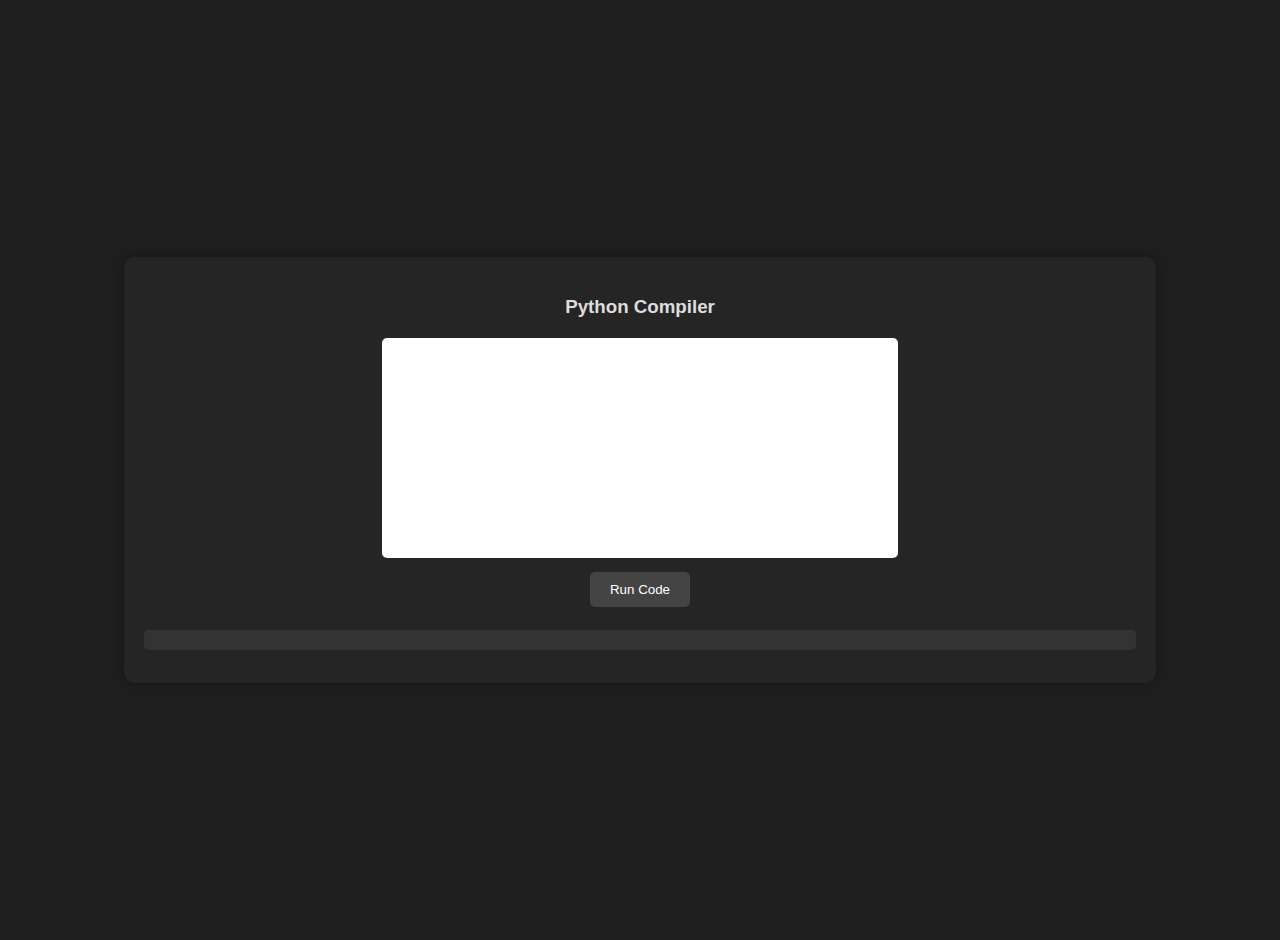
<file: compiler.html>
<!DOCTYPE html>
<html lang="en">
<head>
    <meta charset="UTF-8">
    <meta name="viewport" content="width=device-width, initial-scale=1.0">
    <title>Python Compiler</title>
    <style>
        body {
            font-family: Arial, sans-serif;
            background-color: #1e1e1e;
            color: white;
            margin: 0;
            padding: 20px;
            display: flex;
            justify-content: center;
            align-items: center;
            height: 100vh;
        }
        .compiler-container {
            width: 80%;
            background: #252526;
            padding: 20px;
            border-radius: 10px;
            box-shadow: 0px 0px 10px rgba(0, 0, 0, 0.3);
            text-align: center;
        }
        h3 {
            margin-bottom: 20px;
            color: #ddd;
        }
        textarea {
            width: 50%;
            height: 200px;
            background: #fff;
            color: #000;
            padding: 10px;
            border: none;
            border-radius: 5px;
            font-family: monospace;
            resize: none;
            margin-bottom: 10px;
        }
        button {
            padding: 10px 20px;
            background: #444;
            color: white;
            border: none;
            border-radius: 5px;
            cursor: pointer;
            margin-bottom: 10px;
        }
        button:hover {
            background: #555;
        }
        pre {
            background: #333;
            color: #ddd;
            padding: 10px;
            border-radius: 5px;
            text-align: left;
            max-height: 200px;
            overflow-y: auto;
        }
    </style>
</head>
<body>
    <div class="compiler-container">
        <h3>Python Compiler</h3>
        <textarea id="python-code" oninput="saveCode()"></textarea>
        <br>
        <button type="button" onclick="runPythonCode(event)">Run Code</button>
        <pre id="compiler-output"></pre>
    </div>

    <script>
        // Load the code from localStorage when the page loads
        window.onload = function() {
            const code = localStorage.getItem('pythonCode') || '';
            const modifiedCode = localStorage.getItem('modifiedPythonCode') || code;
            document.getElementById('python-code').value = modifiedCode;
        };

        // Save the modified code to localStorage whenever the user types
        function saveCode() {
            const code = document.getElementById('python-code').value;
            localStorage.setItem('modifiedPythonCode', code);
        }

        async function runPythonCode(event) {
            event.preventDefault();
            console.log("Run Code clicked");

            const code = document.getElementById("python-code").value;
            const outputElement = document.getElementById("compiler-output");

            // Display the code being executed
            outputElement.innerText = `Code:\n${code}\n\nExecuting...\n`;

            try {
                const response = await fetch('http://127.0.0.1:5001/execute', {
                    method: 'POST',
                    headers: {
                        'Content-Type': 'application/json',
                    },
                    body: JSON.stringify({
                        script: code
                    }),
                });

                if (!response.ok) {
                    const errorText = await response.text();
                    throw new Error(`HTTP error! Status: ${response.status}, Message: ${errorText}`);
                }

                const result = await response.json();
                let outputText = `Code:\n${code}\n\nOutput:\n`;
                
                if (result.output) {
                    outputText += result.output;
                } else if (result.error) {
                    outputText += `Error: ${result.error}`;
                } else {
                    outputText += "Error: Something went wrong.";
                }

                outputElement.innerText = outputText;

                // Scroll to output
                setTimeout(() => {
                    outputElement.scrollIntoView({ behavior: 'smooth' });
                }, 100);
            } catch (error) {
                console.error("Fetch error details:", error);
                outputElement.innerText = `Code:\n${code}\n\nError: Could not connect to the server. ${error.message}`;
            }
        }
    </script>
</body>
</html>
</file>
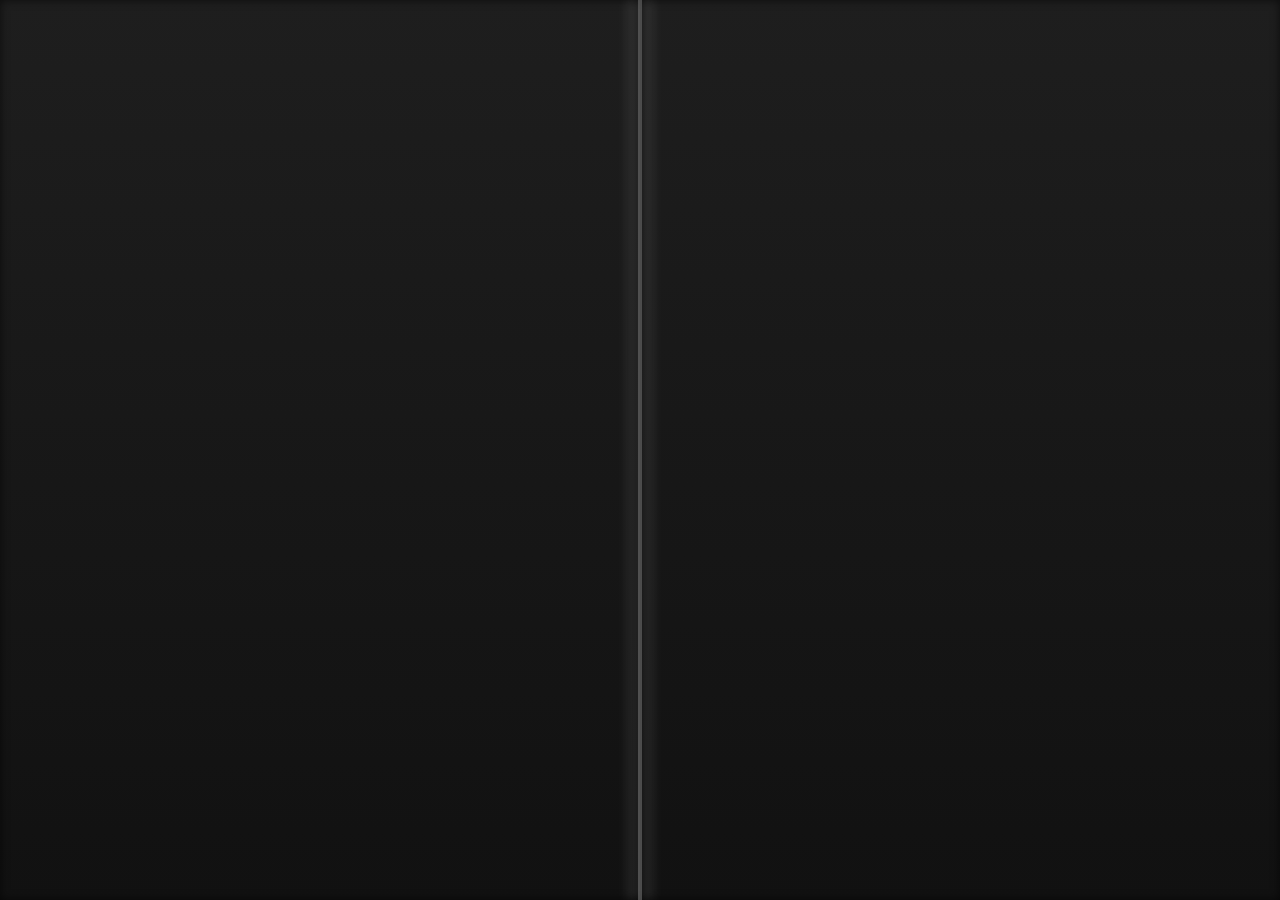
<file: firstrun.html>
<!DOCTYPE html>
<html lang="en">
<head>
  <meta charset="UTF-8">
  <title>ChatGPT Entrance</title>
  <meta name="viewport" content="width=device-width, initial-scale=1.0">
  <style>
    * {
      margin: 0;
      padding: 0;
      box-sizing: border-box;
    }

    body, html {
      height: 100%;
      font-family: 'Segoe UI', sans-serif;
      overflow: hidden;
      background: linear-gradient(135deg, #0f2027, #203a43, #2c5364);
    }

    .container {
      width: 100%;
      height: 100%;
      position: relative;
    }

    .door {
      position: absolute;
      top: 0;
      width: 50%;
      height: 100%;
      background: linear-gradient(to bottom, #1e1e1e, #111);
      box-shadow: inset 0 0 10px rgba(0, 0, 0, 0.6);
      transition: transform 2s ease-in-out;
      z-index: 2;
    }

    .left-door {
      left: 0;
      border-right: 2px solid #444;
    }

    .right-door {
      right: 0;
      border-left: 2px solid #444;
    }

    .open-left {
      transform: translateX(-100%);
    }

    .open-right {
      transform: translateX(100%);
    }

    .content {
      position: absolute;
      top: 50%;
      left: 50%;
      transform: translate(-50%, -50%);
      text-align: center;
      color: white;
      opacity: 0;
      transition: opacity 1s ease-in-out;
      z-index: 1;
    }

    .content.visible {
      opacity: 1;
    }

    h1 {
      font-size: 2rem;
      margin-bottom: 30px;
      text-shadow: 0 0 10px rgba(255, 255, 255, 0.3);
    }

    .enter-button {
      padding: 12px 30px;
      font-size: 1rem;
      background: linear-gradient(135deg, #00c6ff, #0072ff);
      border: none;
      border-radius: 30px;
      color: white;
      cursor: pointer;
      box-shadow: 0 4px 20px rgba(0, 114, 255, 0.5);
      transition: transform 0.3s, box-shadow 0.3s;
    }

    .enter-button:hover {
      transform: scale(1.05);
      box-shadow: 0 6px 25px rgba(0, 114, 255, 0.7);
    }

    /* Optional glow on doors before open */
    .door::before {
      content: '';
      position: absolute;
      top: 0;
      bottom: 0;
      width: 10px;
      background: rgba(255, 255, 255, 0.1);
      filter: blur(6px);
    }

    .left-door::before {
      right: 0;
    }

    .right-door::before {
      left: 0;
    }
  </style>
</head>
<body>
  <div class="container">
    <div class="door left-door" id="leftDoor"></div>
    <div class="door right-door" id="rightDoor"></div>

    <div class="content" id="content">
      <h1>Entering to the ChatGPT new version...</h1>
      <button class="enter-button" onclick="enter()">Enter</button>
    </div>
  </div>

  <script>
    // Animate doors after 1 second
    setTimeout(() => {
      document.getElementById('leftDoor').classList.add('open-left');
      document.getElementById('rightDoor').classList.add('open-right');
    }, 1000);

    // Show content after doors open
    setTimeout(() => {
      document.getElementById('content').classList.add('visible');
    }, 3000);

    // Redirect on button click
    function enter() {
      window.location.href = "home.html";
    }
  </script>
</body>
</html>
</file>
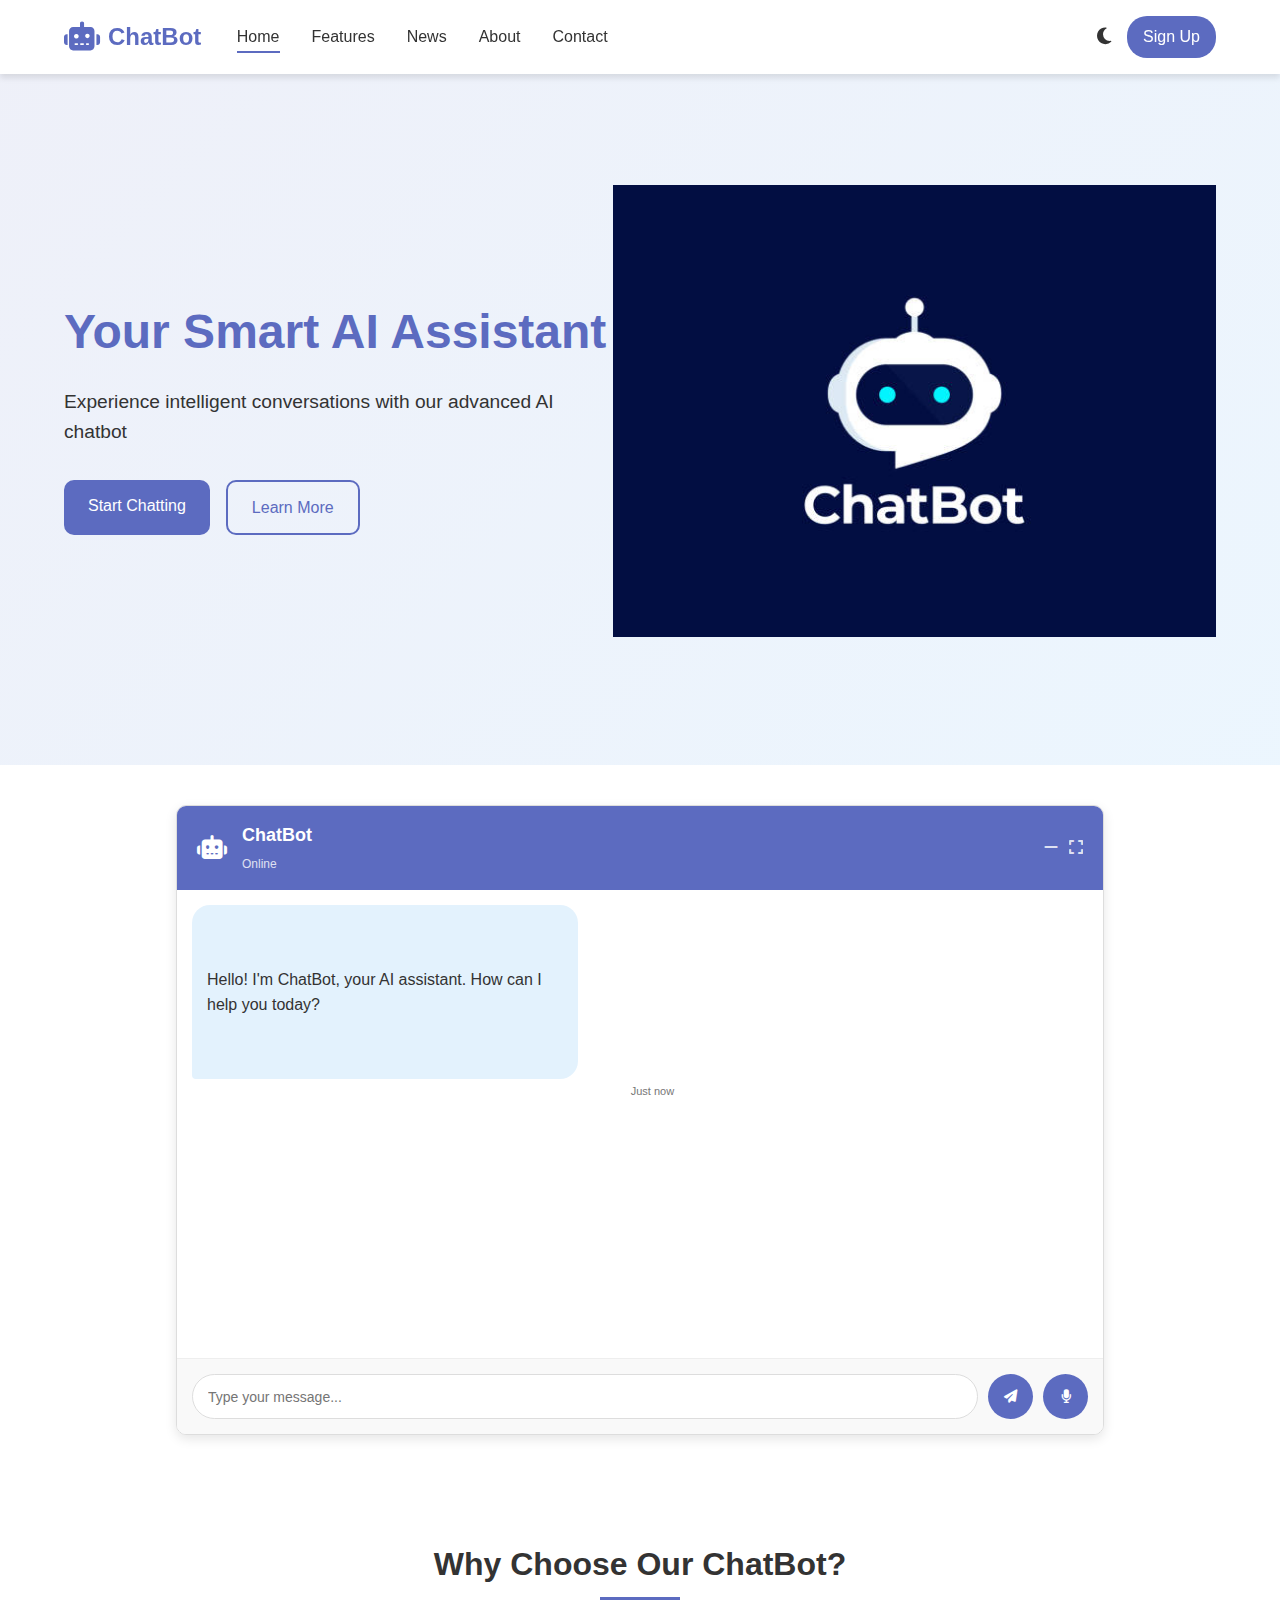
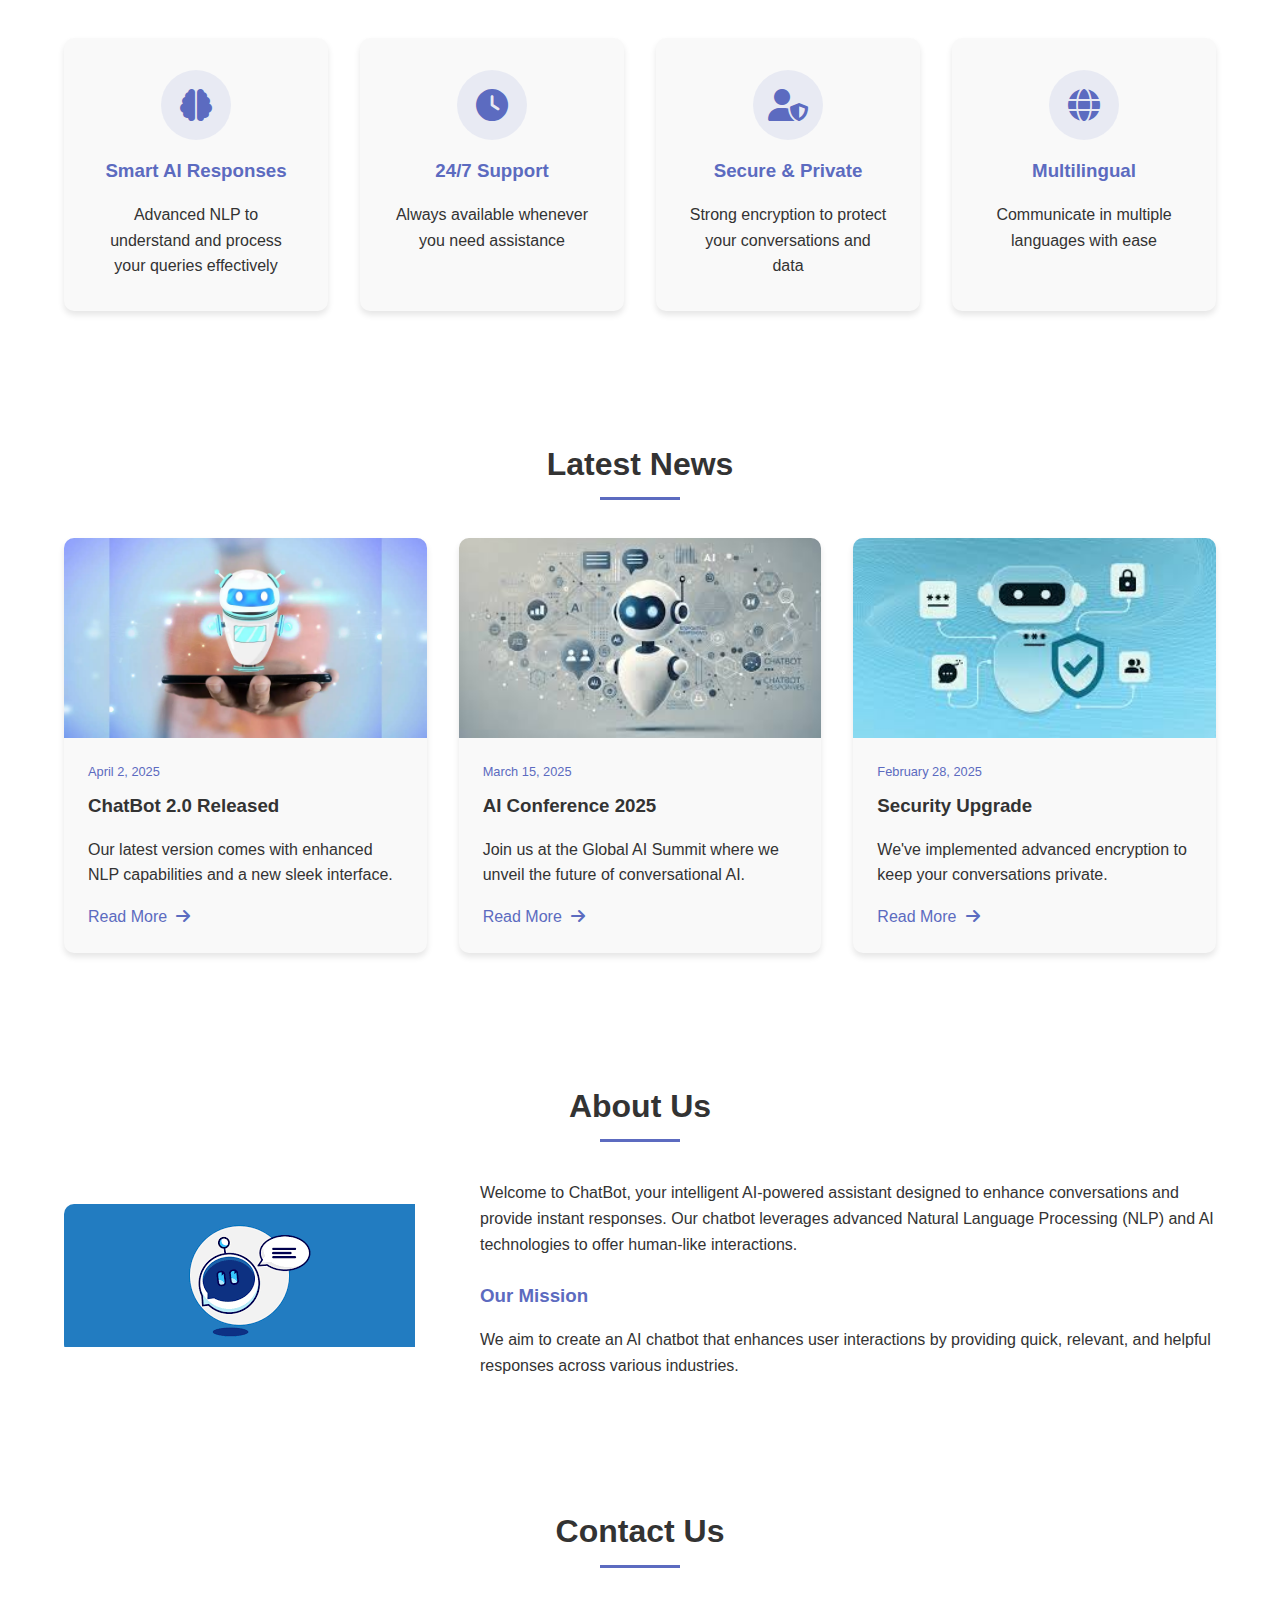
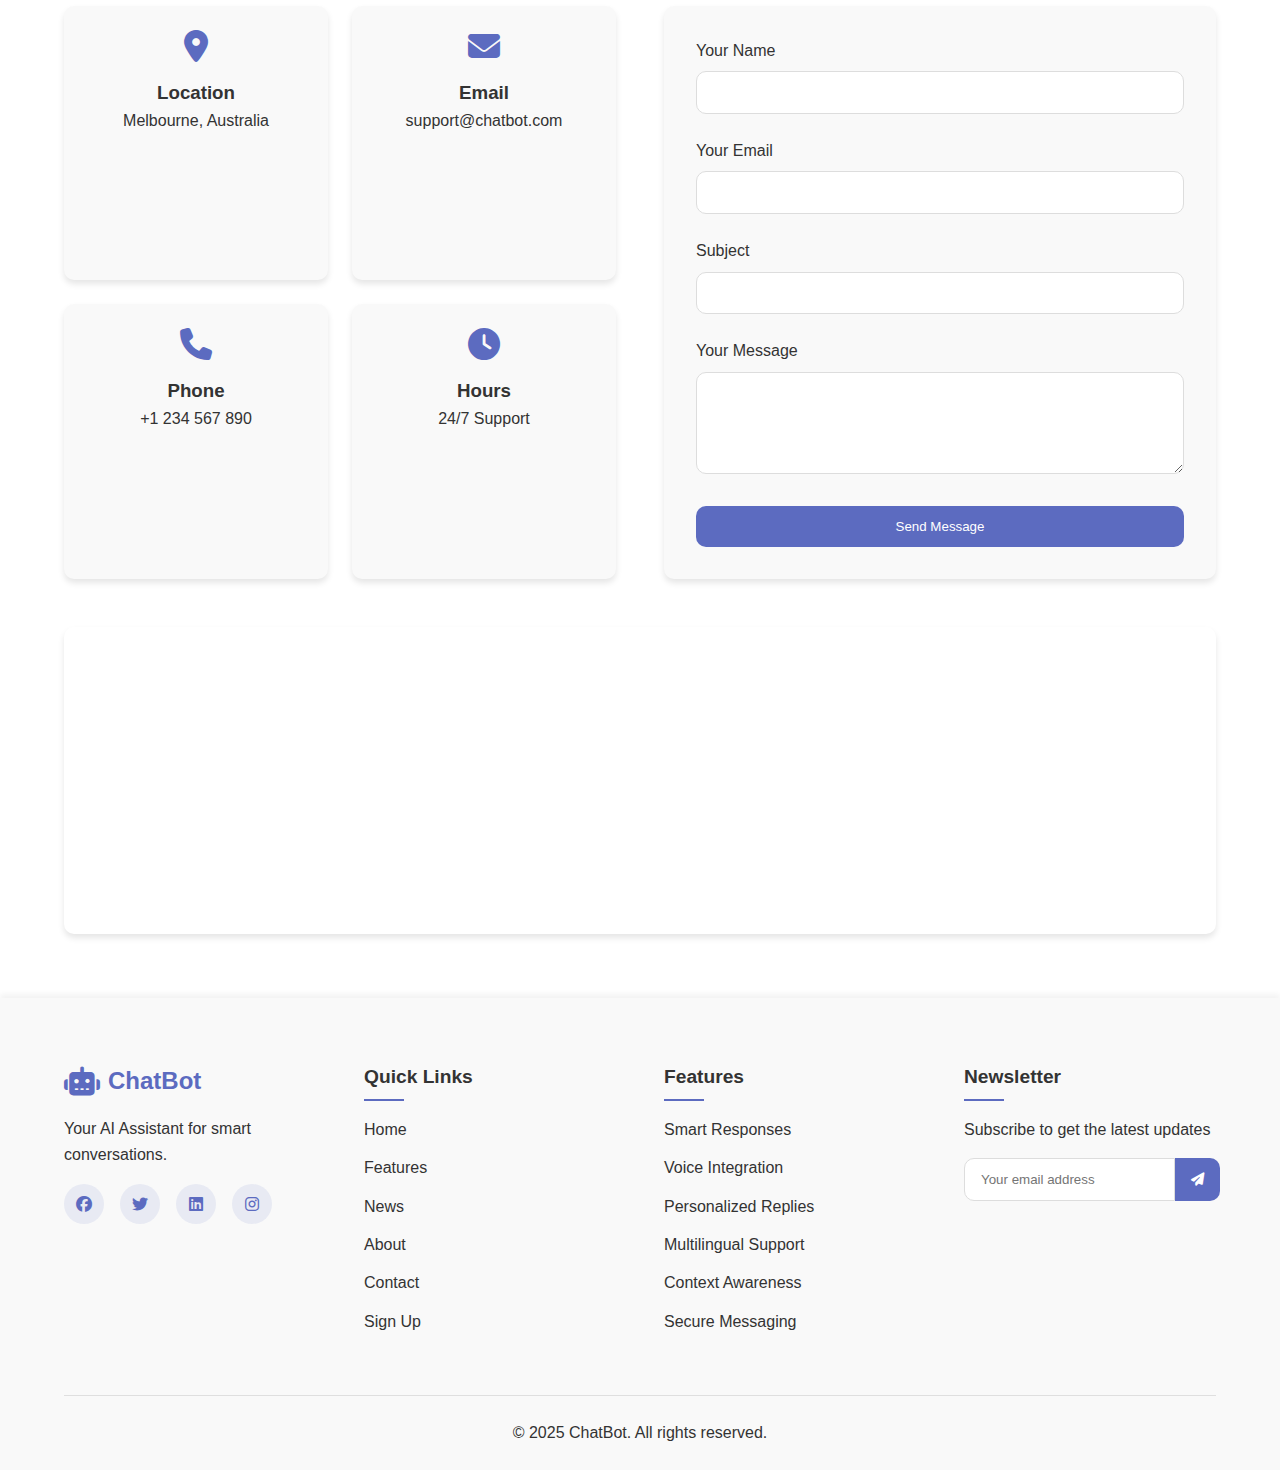
<file: home.html>
<!DOCTYPE html>
<html lang="en">
<head>
    <meta charset="UTF-8">
    <meta name="viewport" content="width=device-width, initial-scale=1.0">
    <title>ChatBot - Your AI Assistant</title>
    <link rel="stylesheet" href="styles.css">
    <link rel="stylesheet" href="https://cdnjs.cloudflare.com/ajax/libs/font-awesome/6.4.0/css/all.min.css">
</head>
<body>
    <!-- Header -->
    <header>
        <div class="logo">
            <i class="fas fa-robot"></i>
            <span>ChatBot</span>
        </div>
        <nav class="navbar">
            <ul class="nav-links">
                <li><a href="#home" class="active">Home</a></li>
                <li><a href="#features">Features</a></li>
                <li><a href="#news">News</a></li>
                <li><a href="#about">About</a></li>
                <li><a href="#contact">Contact</a></li>
            </ul>
            
            <div class="nav-right">
                <button class="theme-toggle" onclick="toggleTheme()"><i class="fas fa-moon"></i></button>
                <a href="animation.html" class="signup-btn">Sign Up</a>
            </div>
        </nav>
    </header>

    <!-- Hero Section -->
    <section id="home" class="hero">
        <div class="hero-content">
            <h1>Your Smart AI Assistant</h1>
            <p>Experience intelligent conversations with our advanced AI chatbot</p>
            <div class="hero-buttons">
                <a href="#chat-container" class="primary-btn">Start Chatting</a>
                <a href="#features" class="secondary-btn">Learn More</a>
            </div>
        </div>
        <div class="hero-image">
            <img src="image22.png" alt="AI Chatbot" class="floating">
        </div>
    </section>

    <!-- Chat Interface -->
    <section id="chat-container">
        <div class="chat-box">
            <div class="chat-header">
                <div class="chat-avatar">
                    <i class="fas fa-robot"></i>
                </div>
                <div class="chat-title">
                    <h3>ChatBot</h3>
                    <span class="status">Online</span>
                </div>
                <div class="chat-actions">
                    <button class="minimize-btn"><i class="fas fa-minus"></i></button>
                    <button class="expand-btn"><i class="fas fa-expand"></i></button>
                </div>
            </div>
            <div class="chat-messages">
                <div class="message bot">
                    <div class="message-content">
                        <p>Hello! I'm ChatBot, your AI assistant. How can I help you today?</p>
                    </div>
                    <span class="message-time">Just now</span>
                </div>
            </div>
            <div class="chat-input">
                <input type="text" placeholder="Type your message..." id="user-input">
                <button class="send-btn"><i class="fas fa-paper-plane"></i></button>
                <button class="voice-btn"><i class="fas fa-microphone"></i></button>
            </div>
        </div>
    </section>

    <!-- Features Section -->
    <section id="features" class="content-section">
        <h2 class="section-title">Why Choose Our ChatBot?</h2>
        <div class="features-grid">
            <div class="feature-card">
                <div class="feature-icon"><i class="fas fa-brain"></i></div>
                <h3>Smart AI Responses</h3>
                <p>Advanced NLP to understand and process your queries effectively</p>
            </div>
            <div class="feature-card">
                <div class="feature-icon"><i class="fas fa-clock"></i></div>
                <h3>24/7 Support</h3>
                <p>Always available whenever you need assistance</p>
            </div>
            <div class="feature-card">
                <div class="feature-icon"><i class="fas fa-user-shield"></i></div>
                <h3>Secure & Private</h3>
                <p>Strong encryption to protect your conversations and data</p>
            </div>
            <div class="feature-card">
                <div class="feature-icon"><i class="fas fa-globe"></i></div>
                <h3>Multilingual</h3>
                <p>Communicate in multiple languages with ease</p>
            </div>
        </div>
    </section>

    <!-- News Section -->
    <section id="news" class="content-section">
        <h2 class="section-title">Latest News</h2>
        <div class="news-grid">
            <article class="news-card">
                <div class="news-image">
                    <img src="image1.png" alt="ChatBot 2.0">
                </div>
                <div class="news-content">
                    <span class="news-date">April 2, 2025</span>
                    <h3>ChatBot 2.0 Released</h3>
                    <p>Our latest version comes with enhanced NLP capabilities and a new sleek interface.</p>
                    <a href="news1.html" class="read-more">Read More <i class="fas fa-arrow-right"></i></a>
                </div>
            </article>
            <article class="news-card">
                <div class="news-image">
                    <img src="image2.png" alt="AI Conference">
                </div>
                <div class="news-content">
                    <span class="news-date">March 15, 2025</span>
                    <h3>AI Conference 2025</h3>
                    <p>Join us at the Global AI Summit where we unveil the future of conversational AI.</p>
                    <a href="news2.html" class="read-more">Read More <i class="fas fa-arrow-right"></i></a>
                </div>
            </article>
            <article class="news-card">
                <div class="news-image">
                    <img src="image3.png" alt="Security Upgrade">
                </div>
                <div class="news-content">
                    <span class="news-date">February 28, 2025</span>
                    <h3>Security Upgrade</h3>
                    <p>We've implemented advanced encryption to keep your conversations private.</p>
                    <a href="news3.html" class="read-more">Read More <i class="fas fa-arrow-right"></i></a>
                </div>
            </article>
        </div>
    </section>

    <!-- About Section -->
    <section id="about" class="content-section">
        <h2 class="section-title">About Us</h2>
        <div class="about-container">
            <div class="about-image">
                <img src="image11.png" alt="About ChatBot">
            </div>
            <div class="about-content">
                <p>Welcome to ChatBot, your intelligent AI-powered assistant designed to enhance conversations and provide instant responses. Our chatbot leverages advanced Natural Language Processing (NLP) and AI technologies to offer human-like interactions.</p>
                
                <h3>Our Mission</h3>
                <p>We aim to create an AI chatbot that enhances user interactions by providing quick, relevant, and helpful responses across various industries.</p>
                
                
            </div>
        </div>
    </section>

    <!-- Contact Section -->
    <section id="contact" class="content-section">
        <h2 class="section-title">Contact Us</h2>
        <div class="contact-container">
            <div class="contact-info">
                <div class="contact-card">
                    <i class="fas fa-map-marker-alt"></i>
                    <h3>Location</h3>
                    <p>Melbourne, Australia</p>
                </div>
                <div class="contact-card">
                    <i class="fas fa-envelope"></i>
                    <h3>Email</h3>
                    <p>support@chatbot.com</p>
                </div>
                <div class="contact-card">
                    <i class="fas fa-phone"></i>
                    <h3>Phone</h3>
                    <p>+1 234 567 890</p>
                </div>
                <div class="contact-card">
                    <i class="fas fa-clock"></i>
                    <h3>Hours</h3>
                    <p>24/7 Support</p>
                </div>
            </div>
            
            <div class="contact-form-container">
                <form id="contact-form">
                    <div class="form-group">
                        <label for="name">Your Name</label>
                        <input type="text" id="name" name="name" required>
                    </div>
                    <div class="form-group">
                        <label for="email">Your Email</label>
                        <input type="email" id="email" name="email" required>
                    </div>
                    <div class="form-group">
                        <label for="subject">Subject</label>
                        <input type="text" id="subject" name="subject" required>
                    </div>
                    <div class="form-group">
                        <label for="message">Your Message</label>
                        <textarea id="message" name="message" rows="5" required></textarea>
                    </div>
                    <button type="submit" class="submit-btn">Send Message</button>
                </form>
            </div>
        </div>
        
        <div class="map-container">
            <iframe 
                src="https://www.google.com/maps/embed?pb=!1m18!1m12!1m3!1d3911.5878853904916!2d76.95529727481923!3d11.016844292148894!2m3!1f0!2f0!3f0!3m2!1i1024!2i768!4f13.1!3m3!1m2!1s0x3ba8584f8f055555%3A0x58a4387d35cf3f4e!2sCoimbatore%2C%20Tamil%20Nadu%2C%20India!5e0!3m2!1sen!2sin!4v1614016451859!5m2!1sen!2sin" 
                width="100%" height="300" style="border:0;" allowfullscreen="" loading="lazy">
            </iframe>
        </div>
    </section>

    <!-- Footer Section -->
    <footer>
        <div class="footer-container">
            <div class="footer-column">
                <div class="footer-logo">
                    <i class="fas fa-robot"></i>
                    <span>ChatBot</span>
                </div>
                <p>Your AI Assistant for smart conversations.</p>
                <div class="social-links">
                    <a href="https://facebook.com" target="_blank"><i class="fab fa-facebook"></i></a>
                    <a href="https://twitter.com" target="_blank"><i class="fab fa-twitter"></i></a>
                    <a href="https://linkedin.com" target="_blank"><i class="fab fa-linkedin"></i></a>
                    <a href="https://instagram.com" target="_blank"><i class="fab fa-instagram"></i></a>
                </div>
            </div>

            <div class="footer-column">
                <h3>Quick Links</h3>
                <ul class="footer-links">
                    <li><a href="#home">Home</a></li>
                    <li><a href="#features">Features</a></li>
                    <li><a href="#news">News</a></li>
                    <li><a href="#about">About</a></li>
                    <li><a href="#contact">Contact</a></li>
                    <li><a href="signup.html">Sign Up</a></li>
                </ul>
            </div>

            <div class="footer-column">
                <h3>Features</h3>
                <ul class="footer-links">
                    <li>Smart Responses</li>
                    <li>Voice Integration</li>
                    <li>Personalized Replies</li>
                    <li>Multilingual Support</li>
                    <li>Context Awareness</li>
                    <li>Secure Messaging</li>
                </ul>
            </div>

            <div class="footer-column">
                <h3>Newsletter</h3>
                <p>Subscribe to get the latest updates</p>
                <form class="newsletter-form">
                    <input type="email" placeholder="Your email address">
                    <button type="submit"><i class="fas fa-paper-plane"></i></button>
                </form>
            </div>
        </div>

        <div class="footer-bottom">
            <p>&copy; 2025 ChatBot. All rights reserved.</p>
        </div>
    </footer>

    <!-- JavaScript -->
    <script src="script.js"></script>
</body>
</html>
</file>
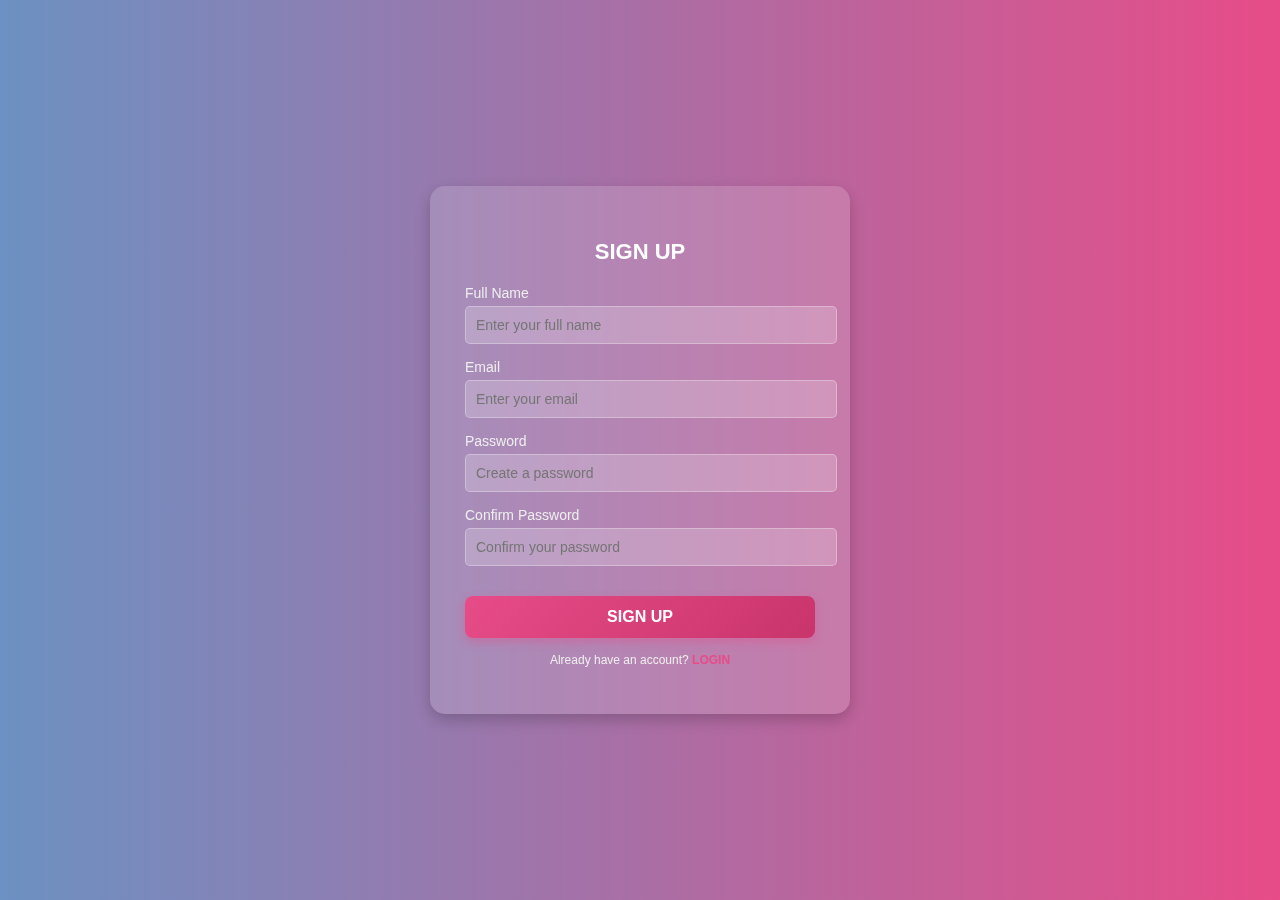
<file: signup.html>
<!DOCTYPE html>
<html lang="en">
<head>
    <meta charset="UTF-8">
    <meta name="viewport" content="width=device-width, initial-scale=1.0">
    <title>Signup | Code Chatbot</title>
    <link rel="stylesheet" href="styles_ls.css">
</head>
<body>
    <div class="login-container">
        <div class="login-box">
            <div class="icon-container">
                <i class="fas fa-user-plus"></i>
            </div>
            <h2>SIGN UP</h2>

            <div class="input-group">
                <label>Full Name</label>
                <input type="text" id="fullname" placeholder="Enter your full name">
            </div>

            <div class="input-group">
                <label>Email</label>
                <input type="email" id="email" placeholder="Enter your email">
            </div>

            <div class="input-group">
                <label>Password</label>
                <input type="password" id="password" placeholder="Create a password">
            </div>

            <div class="input-group">
                <label>Confirm Password</label>
                <input type="password" id="confirm-password" placeholder="Confirm your password">
            </div>

            <button onclick="handleSignup()">SIGN UP</button>
            
            <p class="signup-text">Already have an account? <a href="index.html">LOGIN</a></p>
        </div>
    </div>

    <script src="script1.js"></script>
</body>
</html>
</file>
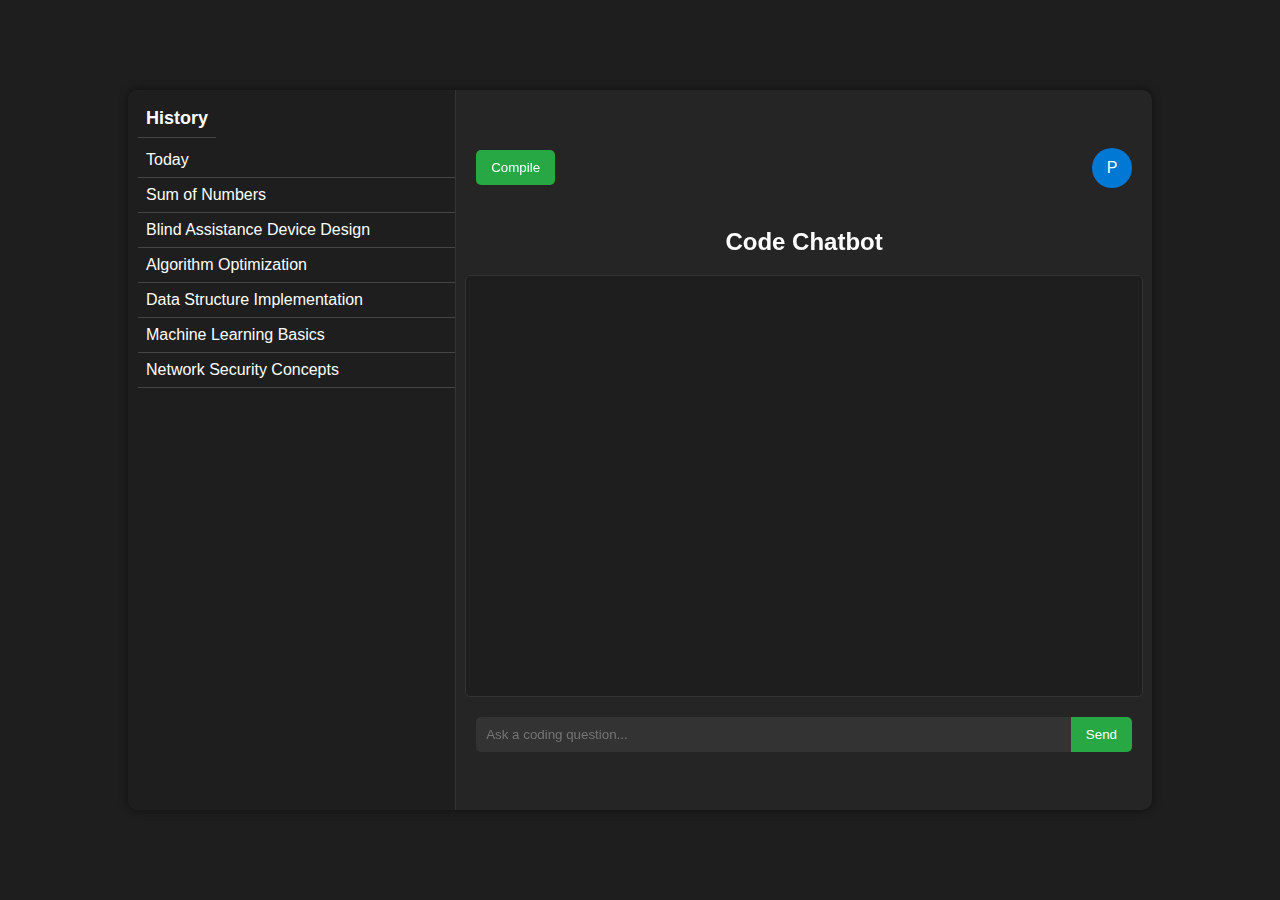
<file: UI.html>
<!DOCTYPE html>
<html lang="en">
<head>
    <meta charset="UTF-8">
    <meta name="viewport" content="width=device-width, initial-scale=1.0">
    <title>Code Chatbot</title>
    <style>
        body {
            font-family: Arial, sans-serif;
            background-color: #1e1e1e;
            color: white;
            margin: 0;
            display: flex;
            justify-content: center;
            align-items: center;
            min-height: 100vh;
        }
        .container {
            display: flex;
            width: 80%;
            height: 80vh;
            background: #252526;
            border-radius: 10px;
            box-shadow: 0 0 10px rgba(0, 0, 0, 0.5);
            overflow: hidden;
        }
        .history {
            width: 30%;
            background: #1e1e1e;
            padding: 10px;
            overflow-y: auto;
            border-right: 1px solid #333;
            transition: width 0.3s;
            display: flex;
            flex-direction: column;
            align-items: flex-start;
        }
        .history:hover {
            width: 35%;
        }
        .history-heading {
            font-size: 18px;
            font-weight: bold;
            padding: 8px;
            border-bottom: 1px solid #444;
            margin-bottom: 5px;
        }
        .history-item {
            padding: 8px;
            border-bottom: 1px solid #444;
            cursor: pointer;
            width: 100%;
            text-align: left;
            transition: background 0.3s;
        }
        .history-item:hover {
            background: #333;
        }
        .chat-area {
            flex: 1;
            display: flex;
            flex-direction: column;
            justify-content: center;
            align-items: center;
            padding: 20px;
        }
        .header {
            display: flex;
            justify-content: space-between;
            align-items: center;
            width: 100%;
            margin-bottom: 20px;
        }
        .profile-btn {
            width: 40px;
            height: 40px;
            background: #0078D4;
            border-radius: 50%;
            border: none;
            cursor: pointer;
            font-size: 16px;
            color: white;
            display: flex;
            align-items: center;
            justify-content: center;
            position: relative;
            transition: transform 0.3s;
        }
        .profile-btn:hover {
            transform: scale(1.1);
        }
        .profile-info {
            display: none;
            position: absolute;
            top: 50px;
            right: 0;
            background: #333;
            padding: 10px;
            border-radius: 5px;
            z-index: 10;
            box-shadow: 0 0 5px rgba(0, 0, 0, 0.5);
        }
        .profile-btn:hover .profile-info {
            display: block;
        }
        .compile-btn {
            padding: 10px 15px;
            background: #28a745;
            color: white;
            border: none;
            border-radius: 5px;
            cursor: pointer;
            transition: background 0.3s;
        }
        .compile-btn:hover {
            background: #218838;
        }
        .chat-box {
            height: 400px;
            width: 100%;
            overflow-y: auto;
            border: 1px solid #333;
            padding: 10px;
            text-align: left;
            background: #1e1e1e;
            border-radius: 5px;
            transition: height 0.3s;
        }
        .chat-box:hover {
            height: 450px;
        }
        .message {
            display: flex;
            margin: 10px 0;
        }
        .user-message {
            justify-content: flex-end;
            text-align: right;
        }
        .bot-message {
            justify-content: flex-start;
        }
        .message p {
            max-width: 70%;
            padding: 10px;
            border-radius: 5px;
        }
        .user-message p {
            background: #0078D4;
            color: white;
            align-self: flex-end;
        }
        .bot-message p {
            background: #333;
            color: #ddd;
        }
        .code-block {
            background: #282C34;
            color: #61DAFB;
            padding: 10px;
            border-radius: 5px;
            font-family: monospace;
            overflow-x: auto;
            margin-top: 5px;
        }
        .icon-bar {
            display: flex;
            gap: 5px;
            justify-content: center;
            margin-top: 5px;
        }
        .icon-bar button {
            background: #444;
            color: white;
            border: none;
            padding: 5px;
            font-size: 12px;
            cursor: pointer;
            border-radius: 3px;
            transition: background 0.3s;
        }
        .icon-bar button:hover {
            background: #555;
        }
        .input-area {
            display: flex;
            width: 100%;
            margin-top: 20px;
        }
        .input-box {
            flex: 1;
            padding: 10px;
            border: none;
            border-radius: 5px 0 0 5px;
            background: #333;
            color: white;
            transition: background 0.3s;
        }
        .input-box:focus {
            background: #444;
            outline: none;
        }
        .send-btn {
            padding: 10px 15px;
            border: none;
            background: #28a745;
            color: white;
            border-radius: 0 5px 5px 0;
            cursor: pointer;
            transition: background 0.3s;
        }
        .send-btn:hover {
            background: #218838;
        }
    </style>
</head>
<body>
    <div class="container">
        <div class="history">
            <div class="history-heading">History</div>
            <div class="history-item">Today</div>
            <div class="history-item">Sum of Numbers</div>
            <div class="history-item">Blind Assistance Device Design</div>
            <div class="history-item">Algorithm Optimization</div>
            <div class="history-item">Data Structure Implementation</div>
            <div class="history-item">Machine Learning Basics</div>
            <div class="history-item">Network Security Concepts</div>
        </div>
        <div class="chat-area">
            <div class="header">
                <button class="compile-btn" onclick="window.location.href='compiler.html'">Compile</button>
                <div class="profile-btn" id="profile-btn">
                    P
                    <div class="profile-info" id="profile-info">
                        <p id="username"></p>
                        <p>Password: [Hidden]</p>
                    </div>
                </div>
            </div>
            <h2 style="text-align: center;">Code Chatbot</h2>
            <div class="chat-box" id="chat-box"></div>
            <div class="input-area">
                <input type="text" id="user-input" class="input-box" placeholder="Ask a coding question..." onkeypress="handleKeyPress(event)">
                <button class="send-btn" onclick="sendMessage()">Send</button>
            </div>
        </div>
    </div>

    <script>
        // Function to retrieve credentials from localStorage
        function getCredentials() {
            const email = localStorage.getItem('loggedInEmail');
            const password = localStorage.getItem('loggedInPassword');
            return { email, password } || { email: "user@example.com", password: "password123" }; // Fallback
        }

        // Display profile info
        function displayProfile() {
            const { email, password } = getCredentials();
            const profileInfo = document.getElementById("profile-info");
            const usernameDisplay = document.getElementById("username");
            if (email) {
                usernameDisplay.textContent = `Username: ${email}`;
            } else {
                usernameDisplay.textContent = "Username: Not logged in";
            }
        }

        // Call displayProfile on page load
        window.onload = displayProfile;

        async function sendMessage() {
            let inputField = document.getElementById("user-input");
            let chatBox = document.getElementById("chat-box");
            let userMessage = inputField.value.trim();

            if (userMessage === "") return;

            // Display user message
            chatBox.innerHTML += `<div class='message user-message'><p>${userMessage} <button onclick='editPrompt(this)'>✏️</button></p></div>`;
            
            // Show loading message
            chatBox.innerHTML += `<div class='message bot-message'><p>Generating code...</p></div>`;
            chatBox.scrollTop = chatBox.scrollHeight;

            try {
                // Send request to Flask backend
                const response = await fetch('http://127.0.0.1:5000/generate', {
                    method: 'POST',
                    headers: {
                        'Content-Type': 'application/json',
                    },
                    body: JSON.stringify({ prompt: userMessage })
                });

                const data = await response.json();
                
                // Remove loading message
                chatBox.lastElementChild.remove();

                if (data.error) {
                    chatBox.innerHTML += `<div class='message bot-message'><p>${data.error}</p></div>`;
                } else {
                    // Display generated code with all features
                    chatBox.innerHTML += `<div class='message bot-message'><p>Here's your code:</p></div>`;
                    chatBox.innerHTML += `<div class='message bot-message'><div class='code-block'>${data.response}</div>
                        <div class='icon-bar'>
                            <button onclick='copyCode(this)'>📋</button>
                            <button onclick='speakCode(this)'>🔊</button>
                            <button onclick='likeResponse(this)'>👍</button>
                            <button onclick='dislikeResponse(this)'>👎</button>
                        </div>
                    </div>`;
                }
            } catch (error) {
                chatBox.lastElementChild.remove();
                chatBox.innerHTML += `<div class='message bot-message'><p>Error: Could not connect to server</p></div>`;
            }

            chatBox.scrollTop = chatBox.scrollHeight;
            inputField.value = "";
        }

        function copyCode(button) {
            let codeBlock = button.parentElement.previousElementSibling.innerText;
            navigator.clipboard.writeText(codeBlock);
            button.innerText = "✔";
            setTimeout(() => button.innerText = "📋", 1500);
        }

        function speakCode(button) {
            let codeBlock = button.parentElement.previousElementSibling.innerText;
            let speech = new SpeechSynthesisUtterance(codeBlock);
            window.speechSynthesis.speak(speech);
        }

        function likeResponse(button) {
            alert("You liked this response!");
        }

        function dislikeResponse(button) {
            alert("You disliked this response.");
        }

        function editPrompt(button) {
            let promptText = prompt("Edit your question:", button.parentElement.innerText.slice(0, -2));
            if (promptText !== null) {
                document.getElementById("user-input").value = promptText;
            }
        }

        function handleKeyPress(event) {
            if (event.key === "Enter") {
                sendMessage();
            }
        }
    </script>
</body>
</html>
</file>
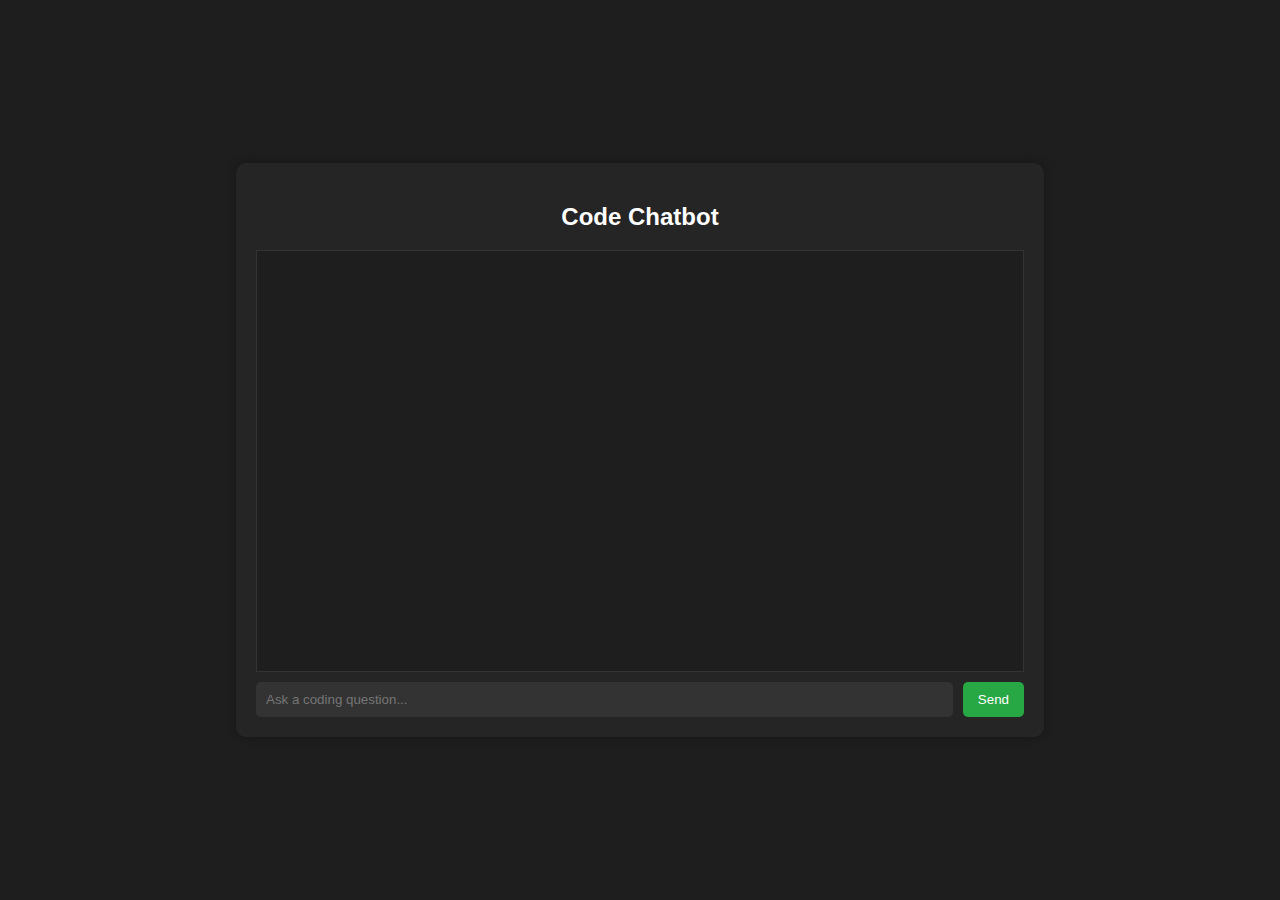
<file: ui_check.html>
<!DOCTYPE html>
<html lang="en">
<head>
    <meta charset="UTF-8">
    <meta name="viewport" content="width=device-width, initial-scale=1.0">
    <title>Code Chatbot</title>
    <style>
        body {
            font-family: Arial, sans-serif;
            background-color: #1e1e1e;
            color: white;
            display: flex;
            justify-content: center;
            align-items: center;
            height: 100vh;
            margin: 0;
        }
        .chat-container {
            width: 60%;
            background: #252526;
            padding: 20px;
            border-radius: 10px;
            box-shadow: 0px 0px 10px rgba(0, 0, 0, 0.3);
        }
        .chat-box {
            height: 400px;
            overflow-y: auto;
            border: 1px solid #333;
            padding: 10px;
            text-align: left;
            background: #1e1e1e;
        }
        .message {
            display: flex;
            margin: 10px 0;
        }
        .user-message {
            justify-content: flex-end;
            text-align: right;
        }
        .bot-message {
            justify-content: flex-start;
        }
        .message p {
            max-width: 70%;
            padding: 10px;
            border-radius: 5px;
        }
        .user-message p {
            background: #0078D4;
            color: white;
            align-self: flex-end;
        }
        .bot-message p {
            background: #333;
            color: #ddd;
        }
        .code-block {
            background: #282C34;
            color: #61DAFB;
            padding: 10px;
            border-radius: 5px;
            font-family: monospace;
            overflow-x: auto;
            margin-top: 5px;
            position: relative;
        }
        .icon-bar {
            display: flex;
            gap: 5px;
            justify-content: center;
            margin-top: 5px;
        }
        .icon-bar button {
            background: #444;
            color: white;
            border: none;
            padding: 5px;
            font-size: 12px;
            cursor: pointer;
            border-radius: 3px;
        }
        .input-area {
            display: flex;
            margin-top: 10px;
        }
        .input-box {
            flex: 1;
            padding: 10px;
            border: none;
            border-radius: 5px;
            background: #333;
            color: white;
        }
        .send-btn {
            padding: 10px 15px;
            border: none;
            background: #28a745;
            color: white;
            border-radius: 5px;
            cursor: pointer;
            margin-left: 10px;
        }
    </style>
</head>
<body>
    <div class="chat-container">
        <h2 style="text-align: center;">Code Chatbot</h2>
        <div class="chat-box" id="chat-box"></div>
        <div class="input-area">
            <input type="text" id="user-input" class="input-box" placeholder="Ask a coding question..." onkeypress="handleKeyPress(event)">
            <button class="send-btn" onclick="sendMessage()">Send</button>
        </div>
    </div>

    <script>
        async function sendMessage() {
            let inputField = document.getElementById("user-input");
            let chatBox = document.getElementById("chat-box");
            let userMessage = inputField.value.trim();

            if (userMessage === "") return;

            chatBox.innerHTML += `<div class='message user-message'><p>${userMessage} <button onclick='editPrompt(this)'>✏️</button></p></div>`;
            
            chatBox.innerHTML += `<div class='message bot-message'><p>Generating code...</p></div>`;
            chatBox.scrollTop = chatBox.scrollHeight;

            try {
                const response = await fetch('http://127.0.0.1:5000/generate', {
                    method: 'POST',
                    headers: {
                        'Content-Type': 'application/json',
                    },
                    body: JSON.stringify({ prompt: userMessage })
                });

                const data = await response.json();
                
                chatBox.lastElementChild.remove();

                if (data.error) {
                    chatBox.innerHTML += `<div class='message bot-message'><p>${data.error}</p></div>`;
                } else {
                    chatBox.innerHTML += `<div class='message bot-message'><p>Here's your code:</p></div>`;
                    chatBox.innerHTML += `<div class='message bot-message'>
                                            <div class='code-block'>${data.response}</div>
                                            <div class='icon-bar'>
                                                <button onclick='copyCode(this)'>📋</button>
                                                <button onclick='speakCode(this)'>🔊</button>
                                                <button onclick='likeResponse(this)'>👍</button>
                                                <button onclick='dislikeResponse(this)'>👎</button>
                                                <button onclick='compileCode(this)'>Compile</button>
                                            </div>
                                          </div>`;
                }
            } catch (error) {
                chatBox.lastElementChild.remove();
                chatBox.innerHTML += `<div class='message bot-message'><p>Error: Could not connect to server</p></div>`;
            }

            chatBox.scrollTop = chatBox.scrollHeight;
            inputField.value = "";
        }

        function copyCode(button) {
            let codeBlock = button.parentElement.previousElementSibling.innerText;
            navigator.clipboard.writeText(codeBlock);
            button.innerText = "✔";
            setTimeout(() => button.innerText = "📋", 1500);
        }

        function speakCode(button) {
            let codeBlock = button.parentElement.previousElementSibling.innerText;
            let speech = new SpeechSynthesisUtterance(codeBlock);
            window.speechSynthesis.speak(speech);
        }

        function likeResponse(button) {
            alert("You liked this response!");
        }

        function dislikeResponse(button) {
            alert("You disliked this response.");
        }

        function editPrompt(button) {
            let promptText = prompt("Edit your question:", button.parentElement.innerText.slice(0, -2));
            if (promptText !== null) {
                document.getElementById("user-input").value = promptText;
            }
        }

        function compileCode(button) {
            let codeBlock = button.parentElement.previousElementSibling.innerText;
            // Store the code in localStorage to pass it to the new page
            localStorage.setItem('pythonCode', codeBlock);
            // Open the compiler page
            window.open('compiler.html', '_blank');
        }

        function handleKeyPress(event) {
            if (event.key === "Enter") {
                sendMessage();
            }
        }
    </script>
</body>
</html>
</file>
<file: styles.css>
/* CSS Variables for consistent styling */
:root {
    --primary-color: #5c6bc0;
    --primary-hover: #3f51b5;
    --secondary-color: #7986cb;
    --accent-color: #4db6ac;
    --text-color: #333;
    --bg-color: #fff;
    --card-bg: #f9f9f9;
    --shadow: 0 4px 6px rgba(0,0,0,0.1);
    --radius: 10px;
    --transition: all 0.3s ease;
    --font-main: 'Segoe UI', Tahoma, Geneva, Verdana, sans-serif;
}

/* Dark Theme Variables */
.dark-theme {
    --text-color: #f0f0f0;
    --bg-color: #121212;
    --card-bg: #1e1e1e;
    --shadow: 0 4px 6px rgba(0,0,0,0.3);
}

/* Base Styles */
* {
    margin: 0;
    padding: 0;
    box-sizing: border-box;
}

html {
    scroll-behavior: smooth;
}

body {
    font-family: var(--font-main);
    color: var(--text-color);
    background-color: var(--bg-color);
    line-height: 1.6;
    transition: var(--transition);
}

a {
    text-decoration: none;
    color: inherit;
}

ul {
    list-style: none;
}

img {
    max-width: 100%;
    height: auto;
}

button {
    cursor: pointer;
    border: none;
    outline: none;
    background: none;
}

/* Header Styles */
header {
    background-color: var(--bg-color);
    box-shadow: var(--shadow);
    padding: 1rem 5%;
    position: fixed;
    top: 0;
    left: 0;
    width: 100%;
    z-index: 1000;
    display: flex;
    justify-content: space-between;
    align-items: center;
}

.logo {
    display: flex;
    align-items: center;
    gap: 0.5rem;
    font-size: 1.5rem;
    font-weight: bold;
    color: var(--primary-color);
}

.logo i {
    font-size: 1.8rem;
}

.navbar {
    display: flex;
    align-items: center;
    justify-content: space-between;
    width: 85%;
}

.nav-links {
    display: flex;
    gap: 2rem;
}

.nav-links a {
    position: relative;
    padding: 0.5rem 0;
    font-weight: 500;
}

.nav-links a::after {
    content: '';
    position: absolute;
    bottom: 0;
    left: 0;
    width: 0;
    height: 2px;
    background-color: var(--primary-color);
    transition: var(--transition);
}

.nav-links a:hover::after,
.nav-links a.active::after {
    width: 100%;
}

.nav-right {
    display: flex;
    align-items: center;
    gap: 1rem;
}

.search-container {
    position: relative;
}

.search-input {
    padding: 0.5rem 1rem;
    padding-right: 2.5rem;
    border: 1px solid #ddd;
    border-radius: 20px;
    background-color: var(--card-bg);
    color: var(--text-color);
    transition: var(--transition);
}

.search-icon {
    position: absolute;
    right: 10px;
    top: 50%;
    transform: translateY(-50%);
    color: var(--primary-color);
    font-size: 0.9rem;
}

.theme-toggle {
    display: flex;
    align-items: center;
    justify-content: center;
    font-size: 1.2rem;
    color: var(--text-color);
    transition: var(--transition);
}

.theme-toggle:hover {
    color: var(--primary-color);
}

.signup-btn {
    background-color: var(--primary-color);
    color: white;
    padding: 0.5rem 1rem;
    border-radius: 20px;
    font-weight: 500;
    transition: var(--transition);
}

.signup-btn:hover {
    background-color: var(--primary-hover);
    transform: translateY(-2px);
}

/* Hero Section */
.hero {
    display: flex;
    align-items: center;
    justify-content: space-between;
    padding: 8rem 5% 4rem;
    min-height: 85vh;
    background: linear-gradient(135deg, rgba(92, 107, 192, 0.1), rgba(66, 165, 245, 0.1));
}

.hero-content {
    max-width: 600px;
}

.hero-content h1 {
    font-size: 3rem;
    margin-bottom: 1rem;
    color: var(--primary-color);
}

.hero-content p {
    font-size: 1.2rem;
    margin-bottom: 2rem;
}

.hero-buttons {
    display: flex;
    gap: 1rem;
}

.primary-btn {
    background-color: var(--primary-color);
    color: white;
    padding: 0.8rem 1.5rem;
    border-radius: var(--radius);
    font-weight: 500;
    transition: var(--transition);
}

.primary-btn:hover {
    background-color: var(--primary-hover);
    transform: translateY(-2px);
}

.secondary-btn {
    background-color: transparent;
    border: 2px solid var(--primary-color);
    color: var(--primary-color);
    padding: 0.8rem 1.5rem;
    border-radius: var(--radius);
    font-weight: 500;
    transition: var(--transition);
}

.secondary-btn:hover {
    background-color: rgba(92, 107, 192, 0.1);
    transform: translateY(-2px);
}

.hero-image {
    max-width: 900px;
}

/* Floating animation for hero image */
.floating {
    animation: float 3s ease-in-out infinite;
}

@keyframes float {
    0% {
        transform: translateY(0px);
    }
    50% {
        transform: translateY(-20px);
    }
    100% {
        transform: translateY(0px);
    }
}

/* Chat Interface */
#chat-container {
    max-width: 1200px;
    margin: 40px auto;
    padding: 0 20px;
    display: flex;
    justify-content: center; /* Center the chat box */
}
.chat-box {
    display: flex;
    flex-direction: column;
    height: 70vh; /* Adjust this value as needed */
    max-height: 800px;
    width: 80%; /* Increased width */
    min-width: 600px; /* Ensures minimum width on all screens */
    border: 1px solid #ddd;
    border-radius: 10px;
    overflow: hidden;
    box-shadow: 0 4px 12px rgba(0, 0, 0, 0.1);
    margin: 0 auto; /* Center the chat box */
}

.chat-header {
    display: flex;
    align-items: center;
    padding: 15px 20px;
    background-color: var(--primary-color);
    color: white;
}

.chat-avatar {
    margin-right: 15px;
    font-size: 24px;
    color: white;
}

.chat-title h3 {
    margin: 0;
    font-size: 18px;
}

.status {
    font-size: 12px;
    opacity: 0.8;
}

.chat-actions {
    margin-left: auto;
    display: flex;
    gap: 10px;
}

.chat-actions button {
    color: white;
    background: none;
    border: none;
    font-size: 16px;
    cursor: pointer;
    opacity: 0.8;
    transition: opacity 0.2s;
}

.chat-actions button:hover {
    opacity: 1;
}

/* Chat Messages Styling */
.chat-messages {
    flex: 1;
    padding: 15px;
    overflow-y: auto;
    display: flex;
    flex-direction: column;
    gap: 10px;
}
.message {
    max-width: 80%;
    width: fit-content;
    display: flex;
    flex-direction: column;
}

.message.bot {
    align-items: flex-start;
}

.message.user {
    align-items: flex-end;
}

/* Improved message bubble styling */
.message-content {
    max-width: 80%;
    padding: 10px 15px;
    border-radius: 18px;
    word-wrap: break-word;
    display: inline-block; /* Makes the bubble shrink-to-fit for short messages */
    white-space: pre-line; /* Respects line breaks in content but won't force breaks */
}

/* Bot message specific styling */
.message.bot .message-content {
    background-color: #e3f2fd;
    color: #333;
    border-radius: 18px 18px 18px 4px;
    white-space: pre-wrap;
    word-break: break-word;
}

/* User message specific styling */
.message.user .message-content {
    background-color: var(--primary-color);
    color: white;
    border-radius: 18px 18px 4px 18px;
    white-space: pre-wrap;
    word-break: break-word;
}

.message-time {
    font-size: 11px;
    color: #777;
    margin-top: 4px;
    align-self: flex-end;
}
.chat-input {
    display: flex;
    padding: 15px;
    background-color: #f9f9f9;
    border-top: 1px solid #eee;
}

.chat-input input {
    flex: 1;
    padding: 12px 15px;
    border: 1px solid #ddd;
    border-radius: 25px;
    outline: none;
    font-size: 14px;
    background-color: var(--bg-color);
    color: var(--text-color);
}

.chat-input button {
    width: 45px;
    height: 45px;
    border-radius: 50%;
    margin-left: 10px;
    display: flex;
    align-items: center;
    justify-content: center;
    background-color: var(--primary-color);
    color: white;
    border: none;
    cursor: pointer;
    transition: background-color 0.2s;
}

.chat-input button:hover {
    background-color: var(--primary-hover);
}

/* Scrollbar styling for chat messages */
.chat-messages::-webkit-scrollbar {
    width: 8px;
}

.chat-messages::-webkit-scrollbar-track {
    background: #f1f1f1;
}

.chat-messages::-webkit-scrollbar-thumb {
    background: #c1c1c1;
    border-radius: 4px;
}

.chat-messages::-webkit-scrollbar-thumb:hover {
    background: #a8a8a8;
}

.send-btn, .voice-btn {
    width: 40px;
    height: 40px;
    border-radius: 50%;
    background-color: var(--primary-color);
    color: white;
    display: flex;
    align-items: center;
    justify-content: center;
    margin-left: 0.5rem;
    transition: var(--transition);
}

.send-btn:hover, .voice-btn:hover {
    background-color: var(--primary-hover);
    transform: translateY(-2px);
}

/* Content Sections */
.content-section {
    padding: 4rem 5%;
}

.section-title {
    text-align: center;
    font-size: 2rem;
    margin-bottom: 3rem;
    position: relative;
}

.section-title::after {
    content: '';
    position: absolute;
    bottom: -10px;
    left: 50%;
    transform: translateX(-50%);
    width: 80px;
    height: 3px;
    background-color: var(--primary-color);
}

/* Features Section */
.features-grid {
    display: grid;
    grid-template-columns: repeat(auto-fit, minmax(250px, 1fr));
    gap: 2rem;
}

.feature-card {
    background-color: var(--card-bg);
    padding: 2rem;
    border-radius: var(--radius);
    box-shadow: var(--shadow);
    text-align: center;
    transition: var(--transition);
}

.feature-card:hover {
    transform: translateY(-10px);
}

.feature-icon {
    width: 70px;
    height: 70px;
    border-radius: 50%;
    background-color: rgba(92, 107, 192, 0.1);
    display: flex;
    align-items: center;
    justify-content: center;
    margin: 0 auto 1rem;
}

.feature-icon i {
    font-size: 2rem;
    color: var(--primary-color);
}

.feature-card h3 {
    margin-bottom: 1rem;
    color: var(--primary-color);
}

/* News Section */
.news-grid {
    display: grid;
    grid-template-columns: repeat(auto-fit, minmax(300px, 1fr));
    gap: 2rem;
}

.news-card {
    background-color: var(--card-bg);
    border-radius: var(--radius);
    overflow: hidden;
    box-shadow: var(--shadow);
    transition: var(--transition);
}

.news-card:hover {
    transform: translateY(-10px);
}

.news-image {
    height: 200px;
    overflow: hidden;
}

.news-image img {
    width: 100%;
    height: 100%;
    object-fit: cover;
    transition: var(--transition);
}

.news-card:hover .news-image img {
    transform: scale(1.1);
}

.news-content {
    padding: 1.5rem;
}

.news-date {
    font-size: 0.8rem;
    color: var(--primary-color);
    margin-bottom: 0.5rem;
    display: block;
}

.news-content h3 {
    margin-bottom: 1rem;
}

.read-more {
    display: inline-block;
    margin-top: 1rem;
    color: var(--primary-color);
    font-weight: 500;
    transition: var(--transition);
}

.read-more i {
    transition: var(--transition);
    margin-left: 0.3rem;
}

.read-more:hover i {
    transform: translateX(5px);
}

/* About Section */
.about-container {
    display: grid;
    grid-template-columns: 1fr 2fr;
    gap: 3rem;
    align-items: center;
}

.about-image {
    border-radius: var(--radius);
    overflow: hidden;
}

.about-content h3 {
    margin: 1.5rem 0 1rem;
    color: var(--primary-color);
}

.team-members {
    display: flex;
    gap: 2rem;
    margin-top: 1rem;
    flex-wrap: wrap;
}

.team-member {
    text-align: center;
}

.team-member img {
    width: 120px;
    height: 120px;
    border-radius: 50%;
    object-fit: cover;
    margin-bottom: 1rem;
    border: 3px solid var(--primary-color);
}

.team-member h4 {
    margin-bottom: 0.3rem;
}

.team-member p {
    font-size: 0.9rem;
    opacity: 0.8;
}

/* Contact Section */
.contact-container {
    display: grid;
    grid-template-columns: 1fr 1fr;
    gap: 3rem;
    margin-bottom: 3rem;
}

.contact-info {
    display: grid;
    grid-template-columns: repeat(2, 1fr);
    gap: 1.5rem;
}

.contact-card {
    background-color: var(--card-bg);
    padding: 1.5rem;
    border-radius: var(--radius);
    box-shadow: var(--shadow);
    text-align: center;
    transition: var(--transition);
}

.contact-card:hover {
    transform: translateY(-10px);
}

.contact-card i {
    font-size: 2rem;
    color: var(--primary-color);
    margin-bottom: 1rem;
}

.contact-form-container {
    background-color: var(--card-bg);
    padding: 2rem;
    border-radius: var(--radius);
    box-shadow: var(--shadow);
}

.form-group {
    margin-bottom: 1.5rem;
}

.form-group label {
    display: block;
    margin-bottom: 0.5rem;
    font-weight: 500;
}

.form-group input,
.form-group textarea {
    width: 100%;
    padding: 0.8rem 1rem;
    border: 1px solid #ddd;
    border-radius: var(--radius);
    background-color: var(--bg-color);
    color: var(--text-color);
}

.submit-btn {
    background-color: var(--primary-color);
    color: white;
    padding: 0.8rem 1.5rem;
    border-radius: var(--radius);
    font-weight: 500;
    transition: var(--transition);
    width: 100%;
}

.submit-btn:hover {
    background-color: var(--primary-hover);
}

.map-container {
    border-radius: var(--radius);
    overflow: hidden;
    box-shadow: var(--shadow);
}

/* Footer */
footer {
    background-color: var(--card-bg);
    padding: 4rem 5% 0;
    box-shadow: 0 -4px 6px rgba(0,0,0,0.05);
}

.footer-container {
    display: grid;
    grid-template-columns: repeat(auto-fit, minmax(200px, 1fr));
    gap: 3rem;
    margin-bottom: 3rem;
}

.footer-logo {
    display: flex;
    align-items: center;
    gap: 0.5rem;
    font-size: 1.5rem;
    font-weight: bold;
    color: var(--primary-color);
    margin-bottom: 1rem;
}

.footer-logo i {
    font-size: 1.8rem;
}

.footer-column p {
    margin-bottom: 1rem;
}

.footer-column h3 {
    font-size: 1.2rem;
    margin-bottom: 1.5rem;
    position: relative;
}

.footer-column h3::after {
    content: '';
    position: absolute;
    bottom: -8px;
    left: 0;
    width: 40px;
    height: 2px;
    background-color: var(--primary-color);
}

.footer-links li {
    margin-bottom: 0.8rem;
}

.footer-links a {
    transition: var(--transition);
}

.footer-links a:hover {
    color: var(--primary-color);
    margin-left: 5px;
}

.social-links {
    display: flex;
    gap: 1rem;
    margin-top: 1rem;
}

.social-links a {
    width: 40px;
    height: 40px;
    border-radius: 50%;
    background-color: rgba(92, 107, 192, 0.1);
    display: flex;
    align-items: center;
    justify-content: center;
    color: var(--primary-color);
    transition: var(--transition);
}

.social-links a:hover {
    background-color: var(--primary-color);
    color: white;
    transform: translateY(-5px);
}

.newsletter-form {
    display: flex;
    margin-top: 1rem;
}

.newsletter-form input {
    flex: 1;
    padding: 0.8rem 1rem;
    border: 1px solid #ddd;
    border-radius: var(--radius) 0 0 var(--radius);
    background-color: var(--bg-color);
    color: var(--text-color);
}

.newsletter-form button {
    padding: 0 1rem;
    background-color: var(--primary-color);
    color: white;
    border-radius: 0 var(--radius) var(--radius) 0;
    transition: var(--transition);
}

.newsletter-form button:hover {
    background-color: var(--primary-hover);
}

.footer-bottom {
    text-align: center;
    padding: 1.5rem 0;
    border-top: 1px solid rgba(0,0,0,0.1);
}

/* Responsive Design */
@media (max-width: 992px) {
    .navbar {
        width: 80%;
    }
    
    .hero {
        flex-direction: column;
        text-align: center;
        gap: 3rem;
    }
    
    .hero-content {
        max-width: 100%;
    }
    
    .hero-buttons {
        justify-content: center;
    }
    
    .about-container {
        grid-template-columns: 1fr;
    }
    
    .contact-container {
        grid-template-columns: 1fr;
    }
}

@media (max-width: 768px) {
    .navbar {
        display: none; /* Mobile menu will be added with JavaScript */
    }
    
    .nav-links {
        flex-direction: column;
        gap: 1rem;
    }
    
    .contact-info {
        grid-template-columns: 1fr;
    }
    
    .footer-container {
        grid-template-columns: 1fr;
        text-align: center;
    }
    
    .footer-column h3::after {
        left: 50%;
        transform: translateX(-50%);
    }
    
    .footer-links a:hover {
        margin-left: 0;
    }
    
    .social-links {
        justify-content: center;
    }
    
    .newsletter-form {
        max-width: 400px;
        margin: 1rem auto 0;
    }
}
</file>
<file: styles_ls.css>
/* General Styling */
body {
    font-family: 'Poppins', sans-serif;
    background: linear-gradient(to right, #6c91c2, #e74c88);
    height: 100vh;
    display: flex;
    justify-content: center;
    align-items: center;
    margin: 0;
    color: #fff;
}

/* Login Box */
.login-container {
    display: flex;
    justify-content: center;
    align-items: center;
    width: 100%;
}

.login-box {
    background: rgba(255, 255, 255, 0.15);
    backdrop-filter: blur(10px);
    padding: 35px;
    border-radius: 15px;
    box-shadow: 0px 6px 15px rgba(0, 0, 0, 0.2);
    text-align: center;
    width: 350px;
    transition: transform 0.3s ease;
}

.login-box:hover {
    transform: scale(1.02);
}

/* Top Icon */
.icon-container {
    font-size: 40px;
    color: #55c057;
    margin-bottom: 10px;
}

/* Title */
h2 {
    font-size: 22px;
    color: #fff;
    margin-bottom: 20px;
}

/* Input Fields */
.input-group {
    text-align: left;
    margin-bottom: 15px;
}

.input-group label {
    font-size: 14px;
    display: block;
    color: #eee;
    margin-bottom: 5px;
}

.input-group input {
    width: 100%;
    padding: 10px;
    border: 1px solid rgba(255, 255, 255, 0.3);
    border-radius: 5px;
    font-size: 14px;
    background: rgba(255, 255, 255, 0.2);
    color: #fff;
    transition: 0.3s ease-in-out;
}

.input-group input:focus {
    border-color: #e74c88;
    background: rgba(255, 255, 255, 0.3);
    outline: none;
}

/* Remember Me */
.remember-me {
    display: flex;
    align-items: center;
    font-size: 14px;
    color: #ddd;
    margin: 10px 0;
}

.remember-me input {
    margin-right: 5px;
}

/* Button */
button {
    width: 100%;
    padding: 12px;
    border: none;
    border-radius: 8px;
    font-size: 16px;
    font-weight: bold;
    background: linear-gradient(135deg, #e74c88, #c9346b);
    color: white;
    cursor: pointer;
    margin-top: 15px;
    box-shadow: 0px 4px 10px rgba(231, 76, 136, 0.4);
    transition: transform 0.3s, box-shadow 0.3s;
}

button:hover {
    background: linear-gradient(135deg, #c9346b, #e74c88);
    transform: translateY(-3px);
    box-shadow: 0px 6px 15px rgba(231, 76, 136, 0.6);
}

/* Forgot Password */
.forgot-password {
    display: block;
    font-size: 12px;
    color: #ddd;
    text-decoration: none;
    margin-top: 10px;
    transition: color 0.3s;
}

.forgot-password:hover {
    color: #fff;
}

/* OR Divider */
.or-divider {
    position: relative;
    margin: 20px 0;
}

.or-divider span {
    background: rgba(255, 255, 255, 0.2);
    padding: 0 10px;
    font-size: 12px;
    color: #ddd;
    border-radius: 5px;
}

.or-divider:before {
    content: "";
    display: block;
    width: 100%;
    height: 1px;
    background: rgba(255, 255, 255, 0.3);
    position: absolute;
    top: 50%;
    left: 0;
    z-index: -1;
}

/* Social Login */
.social-login {
    display: flex;
    justify-content: center;
    gap: 20px;
    margin-top: 10px;
}

.social-login a {
    font-size: 22px;
    color: #fff;
    text-decoration: none;
    transition: 0.3s;
    padding: 10px;
    border-radius: 50%;
    display: flex;
    align-items: center;
    justify-content: center;
    width: 45px;
    height: 45px;
    background: rgba(255, 255, 255, 0.2);
    box-shadow: 0px 4px 10px rgba(255, 255, 255, 0.2);
}

.social-login a:hover {
    background: rgba(255, 255, 255, 0.4);
    color: #000;
}

/* Signup Text */
.signup-text {
    font-size: 12px;
    margin-top: 15px;
    color: #eee;
}

.signup-text a {
    color: #e74c88;
    font-weight: bold;
    text-decoration: none;
}

.signup-text a:hover {
    text-decoration: underline;
}
</file>
